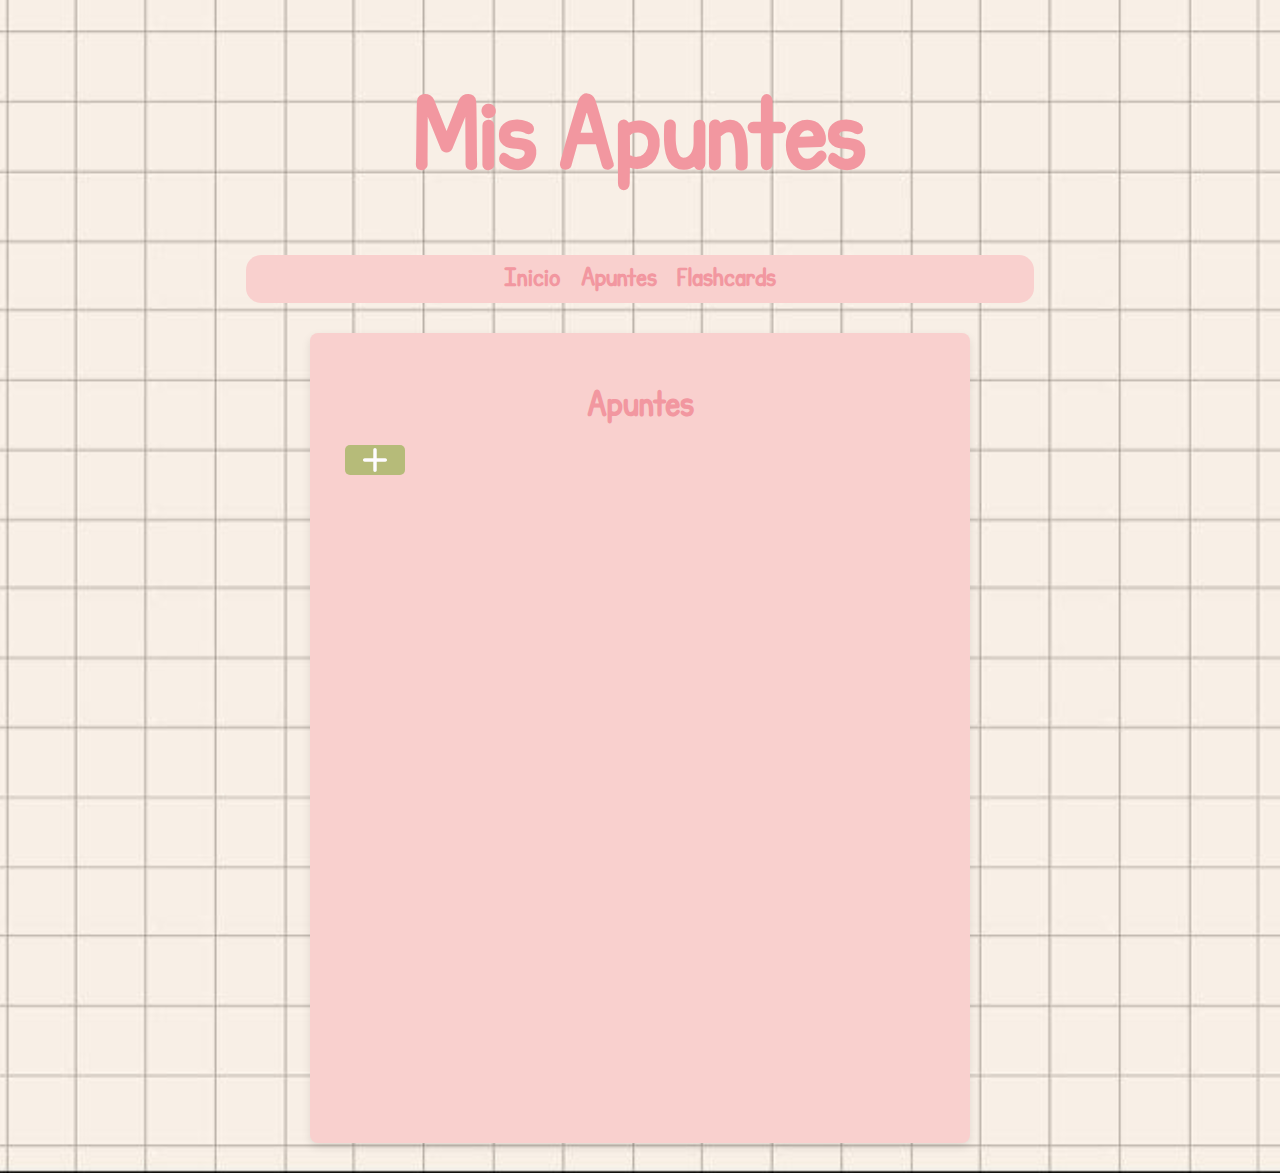
<file: apuntes.html>
<!DOCTYPE html>
<html lang="es">
    <head>
        <meta charset="UTF-8">
        <title>Mis Apuntes</title>
        <link rel="stylesheet" type="text/css" href="style.css">
    </head>
    <body>
        <header>
            <h1>Mis Apuntes</h1>
        </header>
        <nav>
            <a href="index.html">Inicio</a>
            <a href="apuntes.html">Apuntes</a>
            <a href="flashcard.html">Flashcards</a>
        </nav>
        <section id="apuntes">
            <h2>Apuntes</h2>    
            <div class="form">
                <button onclick="openAddNoteModal()">
                    <svg xmlns="http://www.w3.org/2000/svg" fill="none" viewBox="0 0 14 14" id="Add-1--Streamline-Core" height="20" width="20">
                        <desc>
                            Add 1 Streamline Icon: https://streamlinehq.com
                        </desc>
                        <g id="add-1--expand-cross-buttons-button-more-remove-plus-add-+-mathematics-math">
                            <path id="Union" fill="#fefcff" fill-rule="evenodd" d="M8 1c0 -0.552285 -0.44772 -1 -1 -1S6 0.447715 6 1v5H1c-0.552285 0 -1 0.44772 -1 1s0.447715 1 1 1h5v5c0 0.5523 0.44772 1 1 1s1 -0.4477 1 -1V8h5c0.5523 0 1 -0.44772 1 -1s-0.4477 -1 -1 -1H8V1Z" clip-rule="evenodd" stroke-width="1"></path>
                        </g>
                    </svg>
                </button>

            </div>

            <div id="notesList"></div>
            <script src="notes.js"></script>
        </section>

        <!-- Modal para ver el apunte completo -->
        <div id="noteModal" class="flashcard-modal">
            <div class="note-modal-container">
                <button class="close-btn" onclick="closeNoteModal()">✖</button>

                <h2 id="modalNoteTitle"></h2>
                <p><strong id="modalNoteSubject"></strong></p>
                <div id="modalNoteContent" style="white-space: pre-wrap; margin-top:10px;"></div>

                <div class="note-buttons">
                    <button id="editModalBtn">
                        <svg xmlns="http://www.w3.org/2000/svg" fill="none" viewBox="0 0 14 14" id="Pencil--Streamline-Core" height="14" width="14">
                        <desc>
                            Pencil Streamline Icon: https://streamlinehq.com
                        </desc>
                        <g id="pencil--change-edit-modify-pencil-write-writing">
                            <path id="Union" fill="#fefcff" d="M10.715 -0.000976562c-0.1998 0 -0.3976 0.039922962 -0.5818 0.117424562 -0.18301 0.07702 -0.34892 0.18961 -0.48808 0.331228L1.40732 8.64549c-0.06116 0.06086 -0.10553 0.13651 -0.12879 0.21959L0.0185299 13.3651c-0.0487051 0.1739 0.0001992 0.3606 0.1279281 0.4884 0.12773 0.1277 0.314422 0.1766 0.488369 0.1279l4.500003 -1.26c0.08308 -0.0233 0.15873 -0.0677 0.21959 -0.1288l8.19768 -8.2377 0.0014 -0.00135c0.1399 -0.13917 0.251 -0.30459 0.3269 -0.48679 0.0762 -0.18278 0.1154 -0.37884 0.1154 -0.57686 0 -0.19802 -0.0392 -0.39408 -0.1154 -0.57687 -0.0759 -0.1822 -0.187 -0.34763 -0.3269 -0.48679l-0.0014 -0.00134L11.7859 0.448721c-0.1393 -0.14211 -0.3056 -0.255064 -0.4891 -0.332273 -0.1842 -0.0775016 -0.382 -0.117424562 -0.5818 -0.117424562Z" stroke-width="1"></path>
                        </g>
                        </svg>
                    </button>
                    <button id="deleteModalBtn">
                        <svg xmlns="http://www.w3.org/2000/svg" viewBox="0 0 16 16" id="Trash-Can--Streamline-Font-Awesome" height="16" width="16">
                        <desc>
                            Trash Can Streamline Icon: https://streamlinehq.com
                        </desc>
                        <!--! Font Awesome Free 6.5.2 by @fontawesome - https://fontawesome.com License - https://fontawesome.com/license/free (Icons: CC BY 4.0, Fonts: SIL OFL 1.1, Code: MIT License) Copyright 2024 Fonticons, Inc.-->
                        <path d="M5.2805 0.7020642857142857C5.445875 0.36824999999999997 5.785814285714285 0.16 6.156375 0.16h3.6872499999999997c0.3705642857142857 0 0.7104999999999999 0.20825 0.875875 0.5420642857142857L10.94 1.14h2.9399999999999995c0.5420607142857142 0 0.98 0.4379392857142857 0.98 0.98S14.422060714285713 3.0999999999999996 13.879999999999999 3.0999999999999996H2.1199999999999997c-0.5420642857142857 0 -0.98 -0.43793571428571426 -0.98 -0.98s0.43793571428571426 -0.98 0.98 -0.98h2.9399999999999995l0.2205 -0.43793571428571426ZM2.1199999999999997 4.079999999999999h11.759999999999998v9.799999999999999c0 1.0810607142857143 -0.8789392857142856 1.96 -1.96 1.96H4.079999999999999c-1.0810642857142856 0 -1.96 -0.8789392857142856 -1.96 -1.96v-9.799999999999999Zm2.9399999999999995 1.96c-0.2695 0 -0.49 0.2205 -0.49 0.49v6.86c0 0.2695 0.2205 0.49 0.49 0.49s0.49 -0.2205 0.49 -0.49V6.529999999999999c0 -0.2695 -0.2205 -0.49 -0.49 -0.49Zm2.9399999999999995 0c-0.2695 0 -0.49 0.2205 -0.49 0.49v6.86c0 0.2695 0.2205 0.49 0.49 0.49s0.49 -0.2205 0.49 -0.49V6.529999999999999c0 -0.2695 -0.2205 -0.49 -0.49 -0.49Zm2.9399999999999995 0c-0.2695 0 -0.49 0.2205 -0.49 0.49v6.86c0 0.2695 0.2205 0.49 0.49 0.49s0.49 -0.2205 0.49 -0.49V6.529999999999999c0 -0.2695 -0.2205 -0.49 -0.49 -0.49Z" fill="#ffffff" stroke-width="0.0357"></path>
                        </svg>
                    </button>
                </div>
            </div>
        </div>

        <!-- Modal para agregar apunte -->
        <div id="addNoteModal" class="flashcard-modal">
            <div class="note-modal-container">
                <button class="close-btn" onclick="closeAddNoteModal()">✖</button>
                
                <h2>Nuevo Apunte</h2>

                <label>Materia</label>
                <input type="text" id="modalSubjectInput" class="prompt-input">

                <label>Título</label>
                <input type="text" id="modalTitleInput" class="prompt-input">

                <label>Contenido</label>
                <textarea id="modalContentInput" class="autosize-textarea"></textarea>

                <button onclick="saveNoteFromModal()">Guardar</button>
            </div>
        </div>

        <!-- Modal personalizado para editar -->
        <div id="customPrompt" class="flashcard-modal">
            <div class="note-modal-container">
                <h2 id="promptTitle"></h2>

                <div id="promptFields"></div>

                <div class="note-buttons" style="margin-top:20px;">
                    <button onclick="confirmCustomPrompt()">Guardar</button>
                    <button onclick="closeCustomPrompt()">Cancelar</button>
                </div>
            </div>
        </div>

    </body>
</html>
</file>
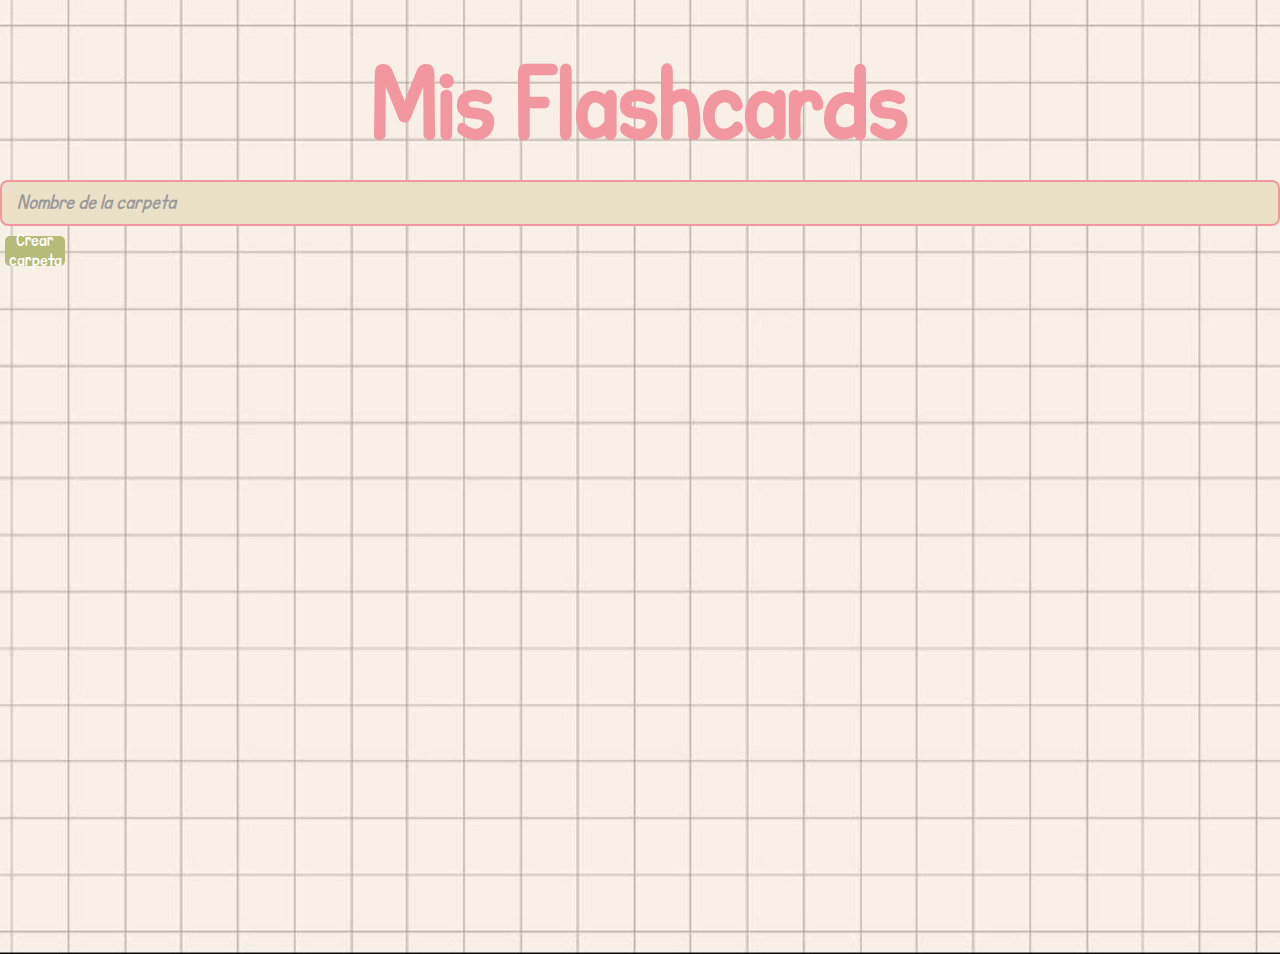
<file: cards.html>
<!DOCTYPE html>
<html lang="es">
<head>
    <meta charset="UTF-8">
    <title>Mis Flashcards</title>
    <link rel="stylesheet" href="style.css">
</head>
<body>
    <h1>Mis Flashcards</h1>

    <!-- Crear carpeta (set) -->
    <div>
        <input type="text" id="folderName" placeholder="Nombre de la carpeta">
        <button onclick="createFolder()">Crear carpeta</button>
    </div>

    <div id="folders"></div>

    <script src="script.js"></script>
</body>
</html>
</file>
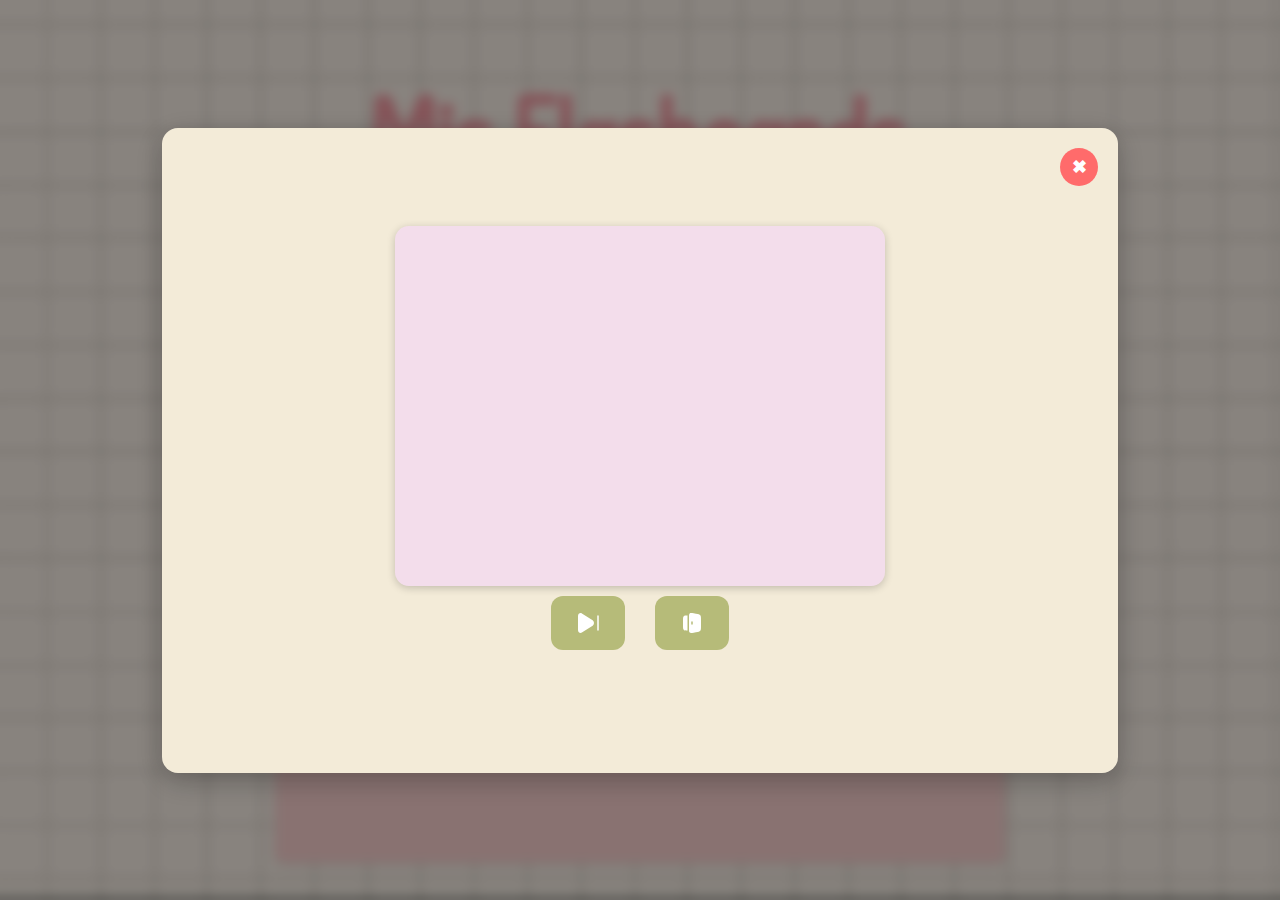
<file: flashcard.html>
<!DOCTYPE html>
<html lang="es">
    <head>
        <meta charset="UTF-8">
        <title>Flashcards</title>
        <link rel="stylesheet" type="text/css" href="style.css">
        <script src="script.js" defer></script>
    </head>
    <body>
        <header>
            <h1>Mis Flashcards</h1>
        </header>
        <nav>
            <a href="index.html">Inicio</a>
            <a href="apuntes.html">Apuntes</a>
            <a href="flashcard.html">Flashcards</a>
        </nav>
        <section id="flashcards">
            <div  class="flashcards-controls">
                <input type="text" id="folderName" placeholder="Nombre de la carpeta">
                <div class="button-row">

                    <button onclick="createFolder()">
                        <svg xmlns="http://www.w3.org/2000/svg" fill="none" viewBox="0 0 14 14" id="Folder-Add--Streamline-Core" height="14" width="14">
                            <desc>
                                Folder Add Streamline Icon: https://streamlinehq.com
                            </desc>
                            <g id="folder-add--add-folder-plus">
                                <path id="Subtract" fill="#fefcff" fill-rule="evenodd" d="M5.183 0.5a1.5 1.5 0 0 1 1.492 1.14l0.215 0.86h5.61A1.5 1.5 0 0 1 14 4v8a1.5 1.5 0 0 1 -1.5 1.5h-11A1.5 1.5 0 0 1 0 12V2A1.5 1.5 0 0 1 1.5 0.5h3.683ZM7 4.75a0.75 0.75 0 0 1 0.75 0.75v1.75H9.5a0.75 0.75 0 0 1 0 1.5H7.75v1.75a0.75 0.75 0 0 1 -1.5 0V8.75H4.5a0.75 0.75 0 0 1 0 -1.5h1.75V5.5A0.75 0.75 0 0 1 7 4.75Z" clip-rule="evenodd" stroke-width="1"></path>
                            </g>
                        </svg>
                    </button>

                    <button onclick="openFolderManager()">
                        <svg xmlns="http://www.w3.org/2000/svg" fill="none" viewBox="0 0 14 14" id="Pencil--Streamline-Core" height="14" width="14">
                        <desc>
                            Pencil Streamline Icon: https://streamlinehq.com
                        </desc>
                        <g id="pencil--change-edit-modify-pencil-write-writing">
                            <path id="Union" fill="#fefcff" d="M10.715 -0.000976562c-0.1998 0 -0.3976 0.039922962 -0.5818 0.117424562 -0.18301 0.07702 -0.34892 0.18961 -0.48808 0.331228L1.40732 8.64549c-0.06116 0.06086 -0.10553 0.13651 -0.12879 0.21959L0.0185299 13.3651c-0.0487051 0.1739 0.0001992 0.3606 0.1279281 0.4884 0.12773 0.1277 0.314422 0.1766 0.488369 0.1279l4.500003 -1.26c0.08308 -0.0233 0.15873 -0.0677 0.21959 -0.1288l8.19768 -8.2377 0.0014 -0.00135c0.1399 -0.13917 0.251 -0.30459 0.3269 -0.48679 0.0762 -0.18278 0.1154 -0.37884 0.1154 -0.57686 0 -0.19802 -0.0392 -0.39408 -0.1154 -0.57687 -0.0759 -0.1822 -0.187 -0.34763 -0.3269 -0.48679l-0.0014 -0.00134L11.7859 0.448721c-0.1393 -0.14211 -0.3056 -0.255064 -0.4891 -0.332273 -0.1842 -0.0775016 -0.382 -0.117424562 -0.5818 -0.117424562Z" stroke-width="1"></path>
                        </g>
                        </svg>
                    </button>
                </div>
            </div>
                <div id="folders"></div>
                <script src="script.js"></script>
        </section>

        <!-- Modal: Ver tarjetas de una carpeta -->
        <div id="flashcardFolderModal" class="modal-flashcards">
            <div class="modal-box">
                <button class="close-btn" onclick="closeFolderCards()">✖</button>

                <h2 id="modalFolderTitle"></h2>

                <div id="modalCardList"></div>
            </div>
        </div>


        

        <!-- Modal: Estudiar Flashcards -->
        <div id="flashcardStudyModal" class="modal-flashcards">
            <div class="modal-box study-box">

                <button class="close-btn" onclick="closeStudyModal()">✖</button>

                <div class="flashcard-inner" onclick="flipFlashcard()">
                    <div class="front" id="flashFront"></div>
                    <div class="back" id="flashBack"></div>
                </div>

                <div class="study-buttons">
                    <button onclick="nextFlashcard()">
                        <svg viewBox="0 0 24 24" fill="none" xmlns="http://www.w3.org/2000/svg" id="Skip-Next--Streamline-Solar" height="24" width="24">
                            <desc>
                                Skip Next Streamline Icon: https://streamlinehq.com
                            </desc>
                            <path d="M16.6598 14.6474c1.7869 -1.1539 1.7869 -4.1409 0 -5.29482L5.87083 2.38548C4.13419 1.26402 2 2.72368 2 5.0329v13.9342c0 2.3092 2.13419 3.7689 3.87083 2.6474l10.78897 -6.9671Z" fill="#ffffff" stroke-width="1"></path>
                            <path d="M22.75 5c0 -0.41421 -0.3358 -0.75 -0.75 -0.75s-0.75 0.33579 -0.75 0.75v14c0 0.4142 0.3358 0.75 0.75 0.75s0.75 -0.3358 0.75 -0.75V5Z" fill="#ffffff" stroke-width="1"></path>
                        </svg>
                    </button>
                    <button class="finish-btn" onclick="closeStudyModal()">
                        <svg viewBox="0 0 24 24" fill="none" xmlns="http://www.w3.org/2000/svg" id="Exit--Streamline-Solar" height="24" width="24">
                            <desc>
                                Exit Streamline Icon: https://streamlinehq.com
                            </desc>
                            <path fill-rule="evenodd" clip-rule="evenodd" d="M9.70725 2.4087C9 3.03569 9 4.18259 9 6.4764v11.0472c0 2.2938 0 3.4407 0.70725 4.0677 0.70725 0.627 1.78825 0.4384 3.95035 0.0613l2.3288 -0.4061c2.3945 -0.4177 3.5917 -0.6265 4.3027 -1.5048C21 18.8635 21 17.5933 21 15.0529V8.94711c0 -2.54039 0 -3.81059 -0.7109 -4.68885 -0.711 -0.87827 -1.9082 -1.08708 -4.3027 -1.50472l-2.3288 -0.40618c-2.1621 -0.3771 -3.2431 -0.56565 -3.95035 0.06134ZM12 10.1686c0.4142 0 0.75 0.3514 0.75 0.7849v2.093c0 0.4335 -0.3358 0.7849 -0.75 0.7849s-0.75 -0.3514 -0.75 -0.7849v-2.093c0 -0.4335 0.3358 -0.7849 0.75 -0.7849Z" fill="#ffffff" stroke-width="1"></path>
                            <path d="M7.54717 4.5c-2.05828 0.003 -3.13118 0.04826 -3.81494 0.73202C3 5.96425 3 7.14276 3 9.49979v5.00001c0 2.357 0 3.5355 0.73223 4.2678 0.68376 0.6837 1.75666 0.729 3.81494 0.732 -0.04732 -0.6233 -0.04725 -1.3439 -0.04716 -2.1228V6.6227c-0.00009 -0.77882 -0.00016 -1.4994 0.04716 -2.1227Z" fill="#ffffff" stroke-width="1"></path>
                        </svg>
                    </button>
                </div>

            </div>
        </div>


        <!-- Modal: Custom Prompt (inputs personalizados) -->
        <div id="customPrompt" class="flashcard-modal" style="display:none;">
            <div class="folder-card-container">
                <h2 id="promptTitle"></h2>

                <div id="promptFields"></div>

                <div class="flashcard-buttons">
                    <button onclick="confirmCustomPrompt()">Aceptar</button>
                    <button onclick="closeCustomPrompt()">Cancelar</button>
                </div>
            </div>
        </div>

    </body>
</html>
</file>
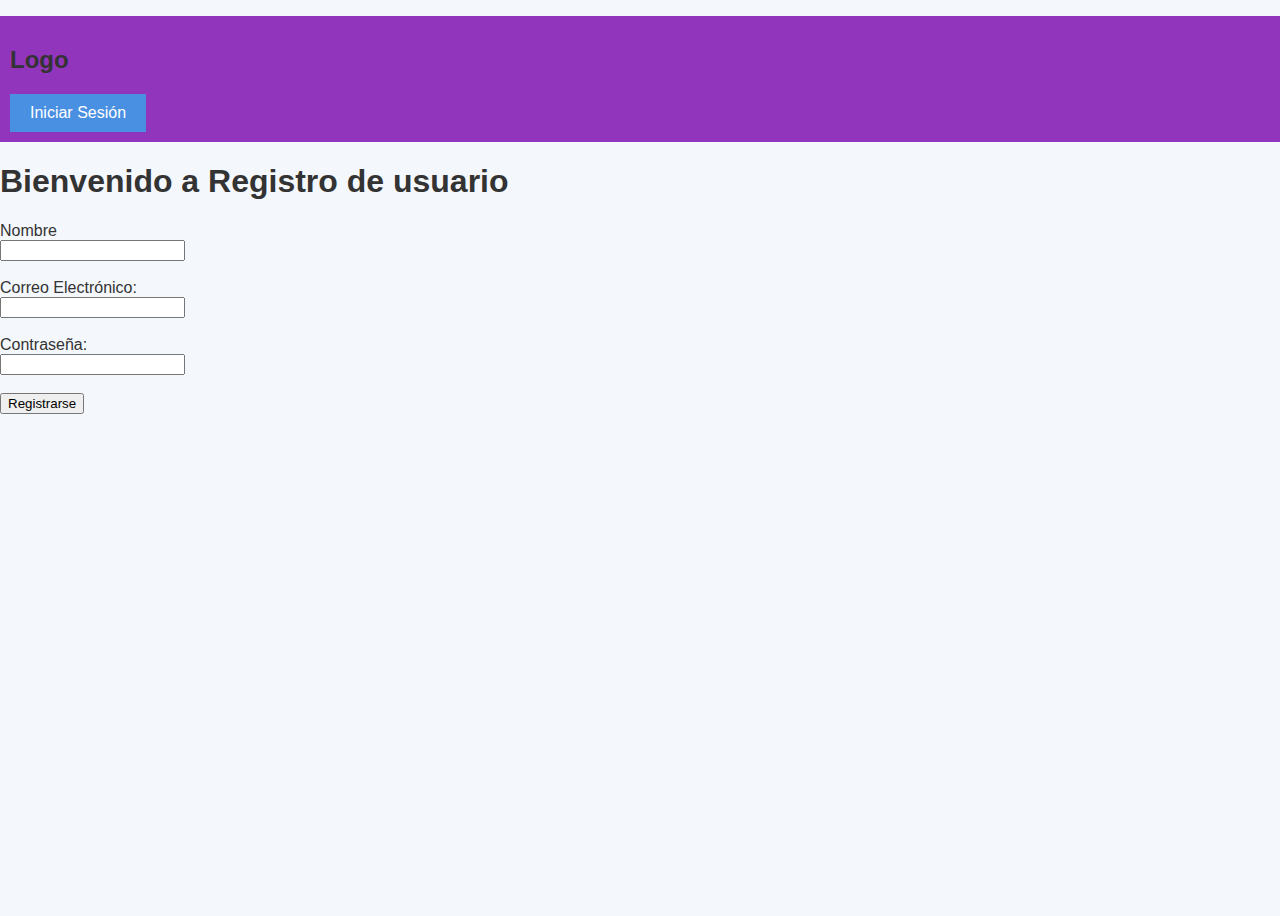
<file: IniciarSesion.html>
<!DOCTYPE html>
<html lang="es">
<head> 
    <meta charset="UTF-8">
    <title>Iniciar Sesión</title>
    <style>
        body {
            font-family: Arial, sans-serif;
            margin: 0;
            padding: 0;
            background: #f4f7fb;
            color: #333;
            justify-content: center; /* centra en horizontal */
            align-items: center;     /* centra en vertical */
            height: 100vh;           /* 100% de la altura de la pantalla */
        }
        menu {
            background-color: #9235bd;
            padding: 10px;
        }
        button {
            background-color: #4a90e2;
            color: white;
            border: none;
            padding: 10px 20px;
            cursor: pointer;
            font-size: 16px;
        }
    </style>

</head>

<menu> 
    <h2>Logo</h2>
    <button>Iniciar Sesión</button>

</menu>
<body>
    <h1>Bienvenido a Registro de usuario</h1>
    <form action="#" method="post">
        <label for="username">Nombre</label><br>
        <input type="text" id="Nombre" name="nombre" required><br><br>
        <label for="email">Correo Electrónico:</label><br>
        <input type="email" id="email" name="email" required><br><br>
        <label for="password">Contraseña:</label><br>
        <input type="password" id="password" name="password" required><br><br>
        <input type="submit" value="Registrarse">
    </form>
</body>

</html>
</file>
<file: style.css>
@font-face {
    font-family: 'MiFuente';
    src: url('KGPerfectPenmanship.ttf') format('truetype');
    font-weight: normal;
    font-style: normal;
}

body {
    font-family: 'MiFuente', sans-serif;
    margin: 0;
    padding: 0;
    background-image: url('fondo.jpg');
    background-size: cover;       /* La imagen cubre toda la pantalla */
    background-position: center;  /* Centrada */
    min-height: 100vh;
    background-repeat: no-repeat;
    color: #333;
}

header {
    color: white;
    padding: 30px;
    text-align: center;
}
nav {
    background: #f9D0CE;
    margin: 20px auto 0 auto;
    margin-bottom: 25px;
    padding: 10px;
    display: flex;
    justify-content: center;
    align-items: center;
    gap: 20px;
    border-radius: 15px;
    width: 60%;
}
nav a {
    color: #f297A0;
    text-decoration: none;
    font-weight: bold;
    font-size: 20px;
}
/* ----------------TÍTULOS----------------------- */
h1 {
    font-size: 80px;      /* tamaño */
    color: #f297A0;
    text-align: center;   /* alineación */
    font-weight: bold;    /* grosor */
    font-family: 'MiFuente', Arial;   /* fuente */
    margin-bottom: 10px;  /* separación */
}
h2 {
    font-size: 28px;
    color: #ffffff;
    text-align: center;
    font-weight: bold;
    font-family: 'MiFuente', Arial;
    margin-bottom: 15px;
}


/* --------------------------------------BOTONES----------------------------------- */
button {
    background-color: #B6BB79;
    font-family: 'MiFuente', sans-serif;
    color: white;
    border: none;
    padding: 10px;
    margin: 10px ;
    border-radius: 5px;
    cursor: pointer;
    font-size: 14px;
    transition: 0.3s;
    margin: 5px;
    width: 60px;
    height: 30px;
    display: flex;
    justify-content: center;
    align-items: center;
}

button:hover {
    background-color: #8d915a;
}
/*---------------------------------INPUT------------------------------------------ */
input[type="text"],
textarea {
    width: 100%;
    padding: 10px 15px;
    margin: 5px 0;
    border: 2px solid #f297A0;
    border-radius: 8px;
    font-size: 16px;
    font-family: 'MiFuente', sans-serif;
    outline: none;
    transition: all 0.3s;
    box-sizing: border-box;
    background-color: #ebe0c8;
}

input[type="text"]:focus,
textarea:focus {
    border-color: #cd8088;
    padding: 15px 20px;

}

input[type="text"]::placeholder,
textarea::placeholder {
    color: #999;
    font-style: italic;
}

/* -----------------------------LAYOUT PRINCIPAL------------------------------------------ */
.main-sections {
    display: flex;
    justify-content: space-between;
    align-items: flex-start;
    gap: 20px;
    padding: 20px ;
}

/* Columna izquierda: To-Do + Calendario + Pomodoro */
.productivity-tools {
    display: flex;
    flex-direction: column;
    flex: 1;
    width: 40%;
    gap: 20px;
}

/* Columna derecha: Flashcards + Apuntes */
.calendardiv{
    display: flex;
    flex-direction: column;
    flex: 1;
    width: 60%;
    gap: 20px;
}

/*------------------------------TO DO-----------------------------------*/
#todoList {
    background-color: #f9D0CE;
    padding: 15px;
    border-radius: 8px;
    box-shadow: 0 2px 5px rgba(0,0,0,0.1);
    width: 400px;
    margin: 0 auto;
}
#todoList h2 {
    margin-top: 0;
    margin-bottom: 15px;
    color: #f297A0 ;
    font-size: 30px;
}
#todoList button {
    width: auto;
    padding: 12px 16px;
    font-size: 14px;
    background-color: #B6BB79;
}
#todoList button:hover {
    background-color: #8d915a; 
}
li {
    list-style: none;
    background:#F3EBD8;
    margin: 5px 0;
    padding: 10px;
    border-radius: 8px;
    display: flex;
    justify-content: space-between;
    align-items: center;
}

.completed {
    text-decoration: line-through;
    color: gray;
}


/*---------------------------------------------------------------------------*/
/*Contenedor Main Flashcard*/
#flashcards {
    background-color: #f9D0CE;
    padding: 15px;
    border-radius: 8px;
    box-shadow: 0 2px 5px rgba(0,0,0,0.1);
    width: 700px;
    height: 500px;
    margin: 30px auto;
    display: block;
    /*flex-wrap: wrap;*/
    gap: 15px;
    justify-content: flex-start;
}
/* Controles arriba */
.flashcard-controls {
    display: flex;
    flex-direction: column;  /* input abajo del título */
    gap: 10px;
    width: 100%;
    margin-bottom: 20px;
}

.flashcard-controls input {
    width: 300px;
}
/*Botones de crear y editar carpetas*/
.button-row {
    display: flex;
    flex-direction: row;     /* botones en fila */
    gap: 12px;
}
/*Grid de folders*/
#folders {
    display: grid;
    grid-template-columns: repeat(auto-fill, minmax(180px, 1fr));
    gap: 20px;
    width: 100%;
    padding: 10px 0;
}
.folder {
    background: #F3EBD8;
    padding: 10px;
    margin: 10px ;
    border-radius: 14px;
    box-shadow: 0px 2px 5px rgba(0,0,0,0.2);
    width: 200px ;
    height: 100px;           
    /*aspect-ratio: 1/1; */
    display: flex;
    justify-content: center;
    align-items: center;
    transition: transform 0.2s ease, box-shadow 0.2s ease;
    
}
.folder:hover {
    transform: scale(1.05);
    box-shadow: 0 4px 10px rgba(0,0,0,0.3);
}
/*--------------------------------Agregar FLASHCARD----------------------------------*/
/* Caja del modal */
#customPrompt .folder-card-container {
    background: #ebe0c8;
    padding: 30px;
    border-radius: 15px;
    width: 350px;
    box-shadow: 0 4px 20px rgba(0,0,0,0.25);
    animation: fadeIn 0.2s ease-out;
}
/* Título */
#customPrompt h2 {
    text-align: center;
    margin-bottom: 20px;
    font-size: 22px;
    color: #f297A0;
}
/* Inputs */
#customPrompt .prompt-input {
    background: #f3ddeb;
    width: 100%;
    padding: 12px;
    margin-top: 5px;
    margin-bottom: 15px;
    border-radius: 8px;
    border: 2px solid #f297A0;
    font-size: 16px;
    font-family: 'MiFuente';
    transition: border-color .3s;
}
/* Botones */
#customPrompt .flashcard-buttons {
    display: flex;
    flex-direction: row;
    justify-content: center;
    align-items: center;
    gap: 20px;
    margin-top: 15px;
    
}
/* ---------------------------------------FUNCION "startFlashcard"--------------------------------------*/
.flashcard-modal {
    position: fixed;
    top: 0;
    left: 0;
    width: 100%;
    height: 100%;
    background: rgba(0,0,0,0.4);
    backdrop-filter: blur(5px);
    display: none;
    justify-content: center;
    align-items: center;
    z-index: 9999;
}
.flashcard-container {
    background: #fff;
    padding: 50px;
    border-radius: 12px;
    box-shadow: 0 5px 15px rgba(0,0,0,0.3);
    width: 80%;
    max-width: 90%;
    height: 70%;
    max-height: 90%;
    display: grid;
    flex-direction: row;
    justify-content: center;
    align-items: center;
    gap: 25px;
    position: relative;
}

.flashcard-inner {
    width: 400px;
    height: 300px;
    perspective: 1000px;
    cursor: pointer;
    display: flex;
    justify-content: center;
    align-items: center;
    transform-style: preserve-3d;
    transition: transform 0.6s ease;
}
/*Es cuando la flashcard gira*/
.flashcard-inner.flipped {
    transform: rotateY(180deg);
}
.flashcard-inner .front,
.flashcard-inner .back {
    width: 90%;
    height: 70%;
    position: absolute;
    backface-visibility: hidden;
    border-radius: 10px;
    display: flex;
    justify-content: center;
    align-items: center;
    font-size: 1.4em;
    padding: 15px;
    box-shadow: 0 2px 8px rgba(0,0,0,0.2);
}
/*Color rosa de enfrente*/
.flashcard-inner .front {
    background-color: #dc94b0;
    color: white;
}
/*Color morado de atrás*/
.flashcard-inner .back {
    background-color: #8e65ab;
    color: #333;
    transform: rotateY(180deg);
}

/*---------------------Botones que pertenece a la clase flashcard-buttons-----------------------------*/
.flashcard-buttons button {
    font-family: 'MiFuente', sans-serif;
    padding: 28px 56px;       
    font-size: 18px;         
    font-weight: bold;
    background-color: #B6BB79;     
    color: white;
    border: none;
    border-radius: 10px;   
    cursor: pointer;
    transition: all 0.25s ease;
    justify-content: center;
    align-items: center;
    display: flex;
    justify-content: center;
    align-items: center;

}

.flashcard-buttons button:hover {
    background: #8d915a;
    transform: scale(1.05);   
}

/*-------------------- openFolderCards(folderName)------------------------------*/
/* Reglas que forzan la grid en el contenedor de tarjetas */
#modalCardList {
    display: grid !important;
    grid-template-columns: repeat(auto-fill, minmax(200px, 1fr)) !important;
    gap: 18px !important;
    width: 100% !important;
    box-sizing: border-box;
    padding: 12px !important;
}

/*Cada tarjeta dentro del modal “ver tarjetas”*/
#modalCardList .card {
    background: #f3ddeb;
    width: 180px !important;
    box-sizing: border-box;
    margin: 0 ;
    padding: 12px;
    border-radius: 10px;
    box-shadow: 0 3px 6px rgba(0,0,0,0.15);
    display: flex;
    flex-direction: column;
    gap: 10px;
    text-align: center;
}
/*Botones de editar y eliminar*/
#modalCardList .card button {
    background: #B6BB79;
    color: white;
    border: none;
    padding: 8px 12px;
    font-size: 14px;
    border-radius: 8px;
    cursor: pointer;
    transition: background 0.2s ease;
}
#modalCardList .card button:hover {
    background: #8d915a;
}
/*Contenedor de los botones dentro de cada tarjeta*/
.card-buttons {
    display: flex;
    justify-content: center;
    gap: 10px;
}

/*--------------------------ESTILO DE LOS FOLDERS----------------------------------------*/
.folder h3 {
    margin: 0;
    font-size: 1.2rem;
    text-align: center;
    color: #f297A0;
    font-weight: bold;
    line-height: 1.2;
}
.folder-buttons {
    display: grid;
    grid-template-columns: repeat(2, 1fr);
    gap: 8px;
    width: 100%;
    font-size: 30px;
}

.folder-buttons button {
    background: #B6BB79;
    color: white;
    border: none;
    padding: 8px 5px;
    border-radius: 8px;
    font-size: 0.8rem;
    cursor: pointer;
    transition: background 0.2s ease;
}

.folder-buttons button:hover {
    background: #93985c;
}
.folder-buttons button {
    display: flex;
    flex-direction: column;
    align-items: center;
    gap: 3px;
}
.folder-buttons button::first-letter {
    font-size: 1rem;
}

/*--------------------------CARPETAS FLASHCARD----------------------------------------*/
/*modal para crear o editar una carpeta.*/
#folderModal {
    display: none;
    position: fixed;
    z-index: 9999;
    top: 0;
    left: 0;
    width: 100%;
    height: 100%;
    background: rgba(0,0,0,0.4);
    backdrop-filter: blur(5px);
    justify-content: center;
    align-items: center;
}
/* Caja interna del modal de carpetas. */
#folderModal .modal-content {
    background-image: url('fondo.jpg');
    background-size: cover;       /* La imagen cubre toda la pantalla */
    background-position: center;  /* Centrada */
    padding: 30px;
    border-radius: 12px;
    width: 90%;
    max-width: 600px;
    max-height: 80vh;
    overflow-y: auto;
    position: relative;
    text-align: center;
}
/*boton de cerrar del modal de carpetas*/
#folderModal .close-btn {
    position: absolute;
    top: 15px;
    right: 15px;
    background: #ff4b4b;
    color: white;
    border: none;
    border-radius: 50%;
    width: 35px;
    height: 35px;
    cursor: pointer;
    font-size: 18px;
}
#folderModal .close-btn:hover {
    background: #f297A0;
}
/*Tarjeta dentro del modal de carpetas*/
#folderCardsContainer .card {
    background: #ebe0c8;
    border-radius: 8px;
    padding: 10px;
    margin: 10px 0;
    box-shadow: 0 2px 4px rgba(0,0,0,0.2);
}
#customPrompt {
    z-index: 99999 !important;
}


/*----------------------------------VER TARJETAS DE LA CARPETA-------------------------------*/
#flashcardFolderModal {
    display: none;
    position: fixed;
    top: 0;
    left: 0;
    width: 100%;
    height: 100%;
    background: rgba(0,0,0,0.4);
    backdrop-filter: blur(5px);
    justify-content: center;
    align-items: center;
    z-index: 9999;
}
#flashcardFolderModal .flashcard-container {
    width: 92% !important;
    max-width: 1000px !important; /* aseguramos espacio para varias columnas */
    max-height: 85vh;
    overflow-y: auto;
    padding: 28px !important;
    box-sizing: border-box;
    background: #fff;
    border-radius: 12px;
    display: flex;
    flex-direction: column;
    gap: 18px;
}
/* MODAL GENERAL PARA FLASHCARDS (ver carpetas / estudiar)Estilo premium igual al modal de agregar evento y editar apunte */
.modal-flashcards {
    display: flex;
    position: fixed;
    top: 0; left: 0;
    width: 100%;
    height: 100%;
    background: rgba(0,0,0,0.45);
    backdrop-filter: blur(6px);
    justify-content: center;
    align-items: center;
    z-index: 999999;
}

/* Caja interna */
.modal-flashcards .modal-box {
    background: #F3EBD8;
    width: 70%;
    max-width: 1100px;
    height: 65%;
    max-height: 9000px;
    align-items: center;
    justify-content: center;
    padding: 30px;
    border-radius: 16px;
    box-shadow: 0 8px 28px rgba(0,0,0,0.25);
    animation: fadeIn 0.25s ease-out;
    position: relative;
    overflow-y: auto;
}

/* Caja específica del modo estudio */
.study-box {
    display: flex;
    flex-direction: column;
    align-items: center;
    gap: 25px;
}

/* Títulos */
.modal-flashcards h2 {
    text-align: center;
    margin: 5px 0 20px;
    color: #f297A0;
    font-size: 32px;
}

/* Botón cerrar */
.modal-flashcards .close-btn {
    position: absolute;
    top: 15px;
    right: 15px;
    background: #ff6b6b;
    border: none;
    color: white;
    border-radius: 50%;
    width: 38px;
    height: 38px;
    cursor: pointer;
    font-size: 18px;
    font-weight: bold;
    transition: 0.25s;
}

.modal-flashcards .close-btn:hover {
    background: #d94343;
}

/* ============================================================
   TARJETAS (grid dentro del modal ver carpeta)
   ============================================================ */
#modalCardList {
    display: grid;
    grid-template-columns: repeat(auto-fill, minmax(210px, 1fr));
    gap: 20px;
    padding: 10px;
}

#modalCardList .card {
    background: #fff5ea;
    border: 2px solid #f297A0;
    padding: 15px;
    border-radius: 12px;
    box-shadow: 0 2px 6px rgba(0,0,0,0.15);
    display: flex;
    flex-direction: column;
    gap: 10px;
}

#modalCardList .card strong {
    color: #8e4d5d;
}

.card-buttons {
    display: flex;
    justify-content: center;
    gap: 12px;
}

/* ============================================================
   MODO ESTUDIO — flashcard con estilo premium
   ============================================================ */
.flashcard-inner {
    width: 450px;
    height: 320px;
    background: #ebe0c8;
    border-radius: 14px;
    box-shadow: 0 6px 18px rgba(0,0,0,0.25);
    perspective: 1000px;
    cursor: pointer;
    position: relative;
    transform-style: preserve-3d;
    transition: transform 0.6s ease;
}

.flashcard-inner.flipped {
    transform: rotateY(180deg);
}

.flashcard-inner .front,
.flashcard-inner .back {
    position: absolute;
    width: 100%;
    height: 100%;
    border-radius: 14px;
    padding: 20px;
    font-size: 1.4em;
    display: flex;
    align-items: center;
    justify-content: center;
    backface-visibility: hidden;
}

.flashcard-inner .front {

    background: #f3ddeb;
    color: #7a5c58;
    font-size: 50px;
}

.flashcard-inner .back {
    background: #f297A0;
    color: white;
    font-size: 50px;
    transform: rotateY(180deg);
}

/* ------------------------------Botones del modo estudio---------------- */
.study-buttons {
    display: flex;
    flex-direction: row;
    gap: 20px;
}

.study-buttons button {
    height: auto;
    width: auto;
    padding: 15px 25px;
    border-radius: 12px;
    background: #B6BB79;
    border: none;
    font-size: 18px;
    color: white;
    font-weight: bold;
    transition: 0.25s;
}

.study-buttons button:hover {
    background: #8d915a;
    transform: scale(1.05);
}
button svg {
    width: 24px;
    height: 24px;
    pointer-events: none; /* evita que bloquee clics */
}

.study-buttons button svg path {
    fill: white !important;
}



/*------------------------------------------------------------------------*/
#apuntes {
    background-color: #f9D0CE;
    padding: 30px; 
    border-radius: 8px;
    box-shadow: 0 4px 10px rgba(0,0,0,0.1);
    width: 600px; 
    min-height: 750px; 
    margin: 30px auto;
    font-size: 18px; 
}
#apuntes h2{
    color:#f297A0;
}

#apuntes .form {
    display: flex;
    flex-direction: column;
    gap: 10px;
    margin-bottom: 20px;
}

#apuntes textarea {
    resize: vertical;
    min-height: 80px;
}

/* Contenedor de apuntes */
#notesList {
    display: grid !important;
    grid-template-columns: repeat(auto-fill, minmax(220px, 1fr)) !important;
    gap: 20px;
    margin-top: 20px;
}


/* Cada apunte individual */
/* Cada apunte individual con estilo de carpeta */
.note {
    background: #ebe0c8; 
    border-radius: 10px;
    box-shadow: 0px 2px 5px rgba(0,0,0,0.2);
    padding: 15px 20px;
    margin: 10px 0;
    transition: transform 0.2s ease, box-shadow 0.2s ease;
    cursor: pointer;
}

/* Efecto al pasar el mouse */
.note:hover {
    transform: translateY(-3px);
    box-shadow: 0 4px 10px rgba(0, 0, 0, 0.3);
}
.note-summary {
    display: flex;
    flex-direction: column;
    gap: 5px;
}

.note-buttons {

    display: flex;
    justify-content: flex-end;
    gap: 8px;
    margin-top: 10px;
}


/* Título del apunte */
.note h3 {
    margin: 0 0 8px 0;
    color: #f297A0;
}

/* Materia */
.note strong {
    color: #ffffff;
}

/* Botones */
.note button {
    background-color: #B6BB79;
    font-family: 'MiFuente', sans-serif;
    border: none;
    border-radius: 6px;
    margin-right: 8px;
    padding: 6px 10px;
    cursor: pointer;
    transition: background-color 0.2s ease;
}

.note button:hover {
    background-color: #8d915a;
}
#customPrompt .flashcard-modal{
    z-index: 99999 !important;
    background-color: #F3EBD8;
}
/*-----------------------MODAL---------------------*/
/* === Modal de Apuntes === */
.flashcard-modal {
    display: none;
    justify-content: center;
    align-items: center;
    position: fixed;
    top: 0; left: 0;
    width: 100%; height: 100%;
    background: rgba(0, 0, 0, 0.5);
    z-index: 1000;
}

/* Contenedor del modal */
.note-modal-container {
    background-color: #fff;
    padding: 25px;
    border-radius: 12px;
    max-width: 600px;
    width: 90%;
    box-shadow: 0 5px 15px rgba(0,0,0,0.2);
    text-align: left;
}

/* Botón cerrar modal */
.close-btn {
    float: right;
    background: none;
    border: none;
    font-size: 20px;
    cursor: pointer;
}

/* Estilo del contenido del apunte */
#modalNoteTitle {
    margin-top: 0;
    color: #333;
}

#modalNoteSubject {
    color: #555;
    font-weight: bold;
    margin-bottom: 10px;
}

#modalNoteContent {
    color: #444;
    line-height: 1.5;
    white-space: pre-line;
}
/* --------------------MODAL: Ver Apunte Completo---------------- */
#noteModal {
    display: none;
    position: fixed;
    top: 0; left: 0;
    width: 100%; height: 100%;
    background: rgba(0,0,0,0.45);
    backdrop-filter: blur(6px);
    justify-content: center;
    align-items: center;
    z-index: 99999;
}

/* Caja interna */
#noteModal .note-modal-container {
    background: #F3EBD8;
    padding: 35px;
    border-radius: 16px;
    width: 90%;
    max-width: 550px;
    box-shadow: 0 8px 28px rgba(0,0,0,0.25);
    animation: fadeIn 0.25s ease-out;
    position: relative;
}

/* Títulos y texto */
#modalNoteTitle {
    font-size: 28px;
    font-weight: bold;
    color: #f297A0;
    margin: 0 0 10px;
    text-align: center;
}

#modalNoteSubject {
    color: #7a5c58;
    font-weight: bold;
    text-align: center;
    display: block;
    margin-bottom: 10px;
}

#modalNoteContent {
    background: #fff5ea;
    border-radius: 8px;
    padding: 15px;
    border: 2px solid #f297A0;
    font-size: 16px;
    line-height: 1.5;
    max-height: 300px;
    overflow-y: auto;
}

/* Botón de cerrar */
#noteModal .close-btn {
    position: absolute;
    top: 15px;
    right: 15px;
    background: #ff6b6b;
    color: white;
    border-radius: 50%;
    width: 32px;
    height: 32px;
    border: none;
    cursor: pointer;
    font-size: 16px;
    transition: 0.25s;
}

#noteModal .close-btn:hover {
    background: #d94343;
}

/* Botones inferior */
#noteModal .note-buttons {
    margin-top: 20px;
    display: flex;
    justify-content: space-around;
}

#noteModal .note-buttons button {
    background: #B6BB79;
    padding: 12px 18px;
    border-radius: 10px;
    border: none;
    font-weight: bold;
    cursor: pointer;
    transition: 0.25s;
}

#noteModal .note-buttons button:hover {
    background: #8d915a;
    transform: scale(1.05);
}
/* Modal agregar apunte */
#addNoteModal {
    display: none;
    position: fixed;
    top: 0; left: 0;
    width: 100%;
    height: 100%;
    background: rgba(0,0,0,0.45);
    backdrop-filter: blur(6px);
    justify-content: center;
    align-items: center;
    z-index: 99999;
}

#addNoteModal .note-modal-container {
    background: #F3EBD8;
    border-radius: 15px;
    padding: 30px;
    width: 90%;
    max-width: 450px;
    box-shadow: 0 6px 20px rgba(0,0,0,0.25);
    position: relative;
    animation: fadeIn 0.25s ease-out;
}

#addNoteModal h2 {
    text-align: center;
    color: #f297A0;
    margin-bottom: 15px;
}

#addNoteModal label {
    font-weight: bold;
    color: #7a5c58;
    margin-top: 12px;
    display: block;
}

#addNoteModal input,
#addNoteModal textarea {
    width: 100%;
    padding: 12px;
    margin-top: 6px;
    border-radius: 8px;
    border: 2px solid #f297A0;
    background-color: #fff5ea;
    font-size: 16px;
    font-family: 'MiFuente', sans-serif;
    transition: 0.25s;
}

#addNoteModal input:focus,
#addNoteModal textarea:focus {
    border-color: #cd8088;
    background: #fff0e6;
}

#addNoteModal button {
    width: 100%;
    margin-top: 20px;
    padding: 12px;
    border-radius: 10px;
    font-size: 18px;
    font-weight: bold;
    background: #B6BB79;
    color: white;
    transition: 0.25s;
}

#addNoteModal button:hover {
    background: #8d915a;
    transform: scale(1.03);
}
/* Textarea que se ajusta automáticamente */
.autosize-textarea {
    min-height: 100px;
    max-height: 350px;
    overflow-y: hidden;
    resize: none;
    line-height: 1.5;
}


/* ------------------------- MODAL: Editar Apunte------------------- */
#customPrompt {
    display: none;
    position: fixed;
    top: 0; left: 0;
    width: 100%; height: 100%;
    background: rgba(0,0,0,0.45);
    backdrop-filter: blur(6px);
    justify-content: center;
    align-items: center;
    z-index: 999999;
}
/* Texto dentro del modal de notas */
#modalNoteContent {
    white-space: pre-wrap;       /* Mantiene saltos de línea sin romper diseño */
    word-wrap: break-word;       /* Evita scroll horizontal */
    overflow-wrap: break-word;   /* Garantiza ajuste de líneas */
    max-width: 100%;
    overflow-y: auto;            /* Scroll vertical solo si es necesario */
    overflow-x: hidden;          /* Elimina scroll horizontal */
    padding-right: 5px;          /* Evita que el texto quede pegado */
    font-size: 16px;
    line-height: 1.6;
}

/* Caja interna */
#customPrompt .note-modal-container {
    background: #F3EBD8;
    padding: 35px;
    border-radius: 16px;
    width: 90%;
    max-width: 460px;
    box-shadow: 0 8px 28px rgba(0,0,0,0.25);
    animation: fadeIn 0.25s ease-out;
    position: relative;
}

/* Título */
#customPrompt h2 {
    color: #f297A0;
    text-align: center;
    margin: 0 0 15px;
    font-size: 26px;
}

/* Inputs */
#customPrompt .prompt-input {
    width: 100%;
    padding: 12px;
    margin-top: 6px;
    background: #fff5ea;
    border: 2px solid #f297A0;
    border-radius: 10px;
    font-family: 'MiFuente';
    font-size: 16px;
    transition: 0.25s;
}

#customPrompt .prompt-input:focus {
    border-color: #cd8088;
    background: #fff0e6;
}

/* Labels */
#customPrompt label {
    display: block;
    font-weight: bold;
    margin-top: 12px;
    color: #7a5c58;
}

/* Botones */
#customPrompt .note-buttons button {
    width: 48%;
    padding: 12px;
    border-radius: 10px;
    font-weight: bold;
    border: none;
    background: #B6BB79;
    color: white;
    cursor: pointer;
    transition: 0.25s;
}

#customPrompt .note-buttons button:hover {
    background: #8d915a;
    transform: scale(1.05);
}

/* Animación */
@keyframes fadeIn {
    from { opacity: 0; transform: translateY(-10px); }
    to   { opacity: 1; transform: translateY(0); }
}

/* ----------------------------------------------------------------------- */
.modal {
    display: none;
    position: fixed;
    z-index: 1000;
    left: 0;
    top: 0;
    width: 100%;
    height: 100%;
    background: rgba(0,0,0,0.4);
    backdrop-filter: blur(5px);
    justify-content: center;
    align-items: center;
}

.modal-content {
    background: #ae656f;
    padding: 25px;
    border-radius: 12px;
    width: 90%;
    max-width: 400px;
    box-shadow: 0 5px 15px rgba(0,0,0,0.3);
    position: relative;
}

.modal-buttons {
    display: flex;
    justify-content: flex-end;
    gap: 10px;
    margin-top: 15px;
}

/* ------------------------------------------------------------------------ */
#calendar{
    background-color: #f9D0CE;
    padding: 20px;
    border-radius: 12px;
    box-shadow: 0 2px 5px rgba(0,0,0,0.1);
    text-align: center;
    width: 500px;
    margin: 0 auto;
}
#calendar h2{
    margin-top: 0;
    margin-bottom: 15px;
    color: #f297A0 ;
    font-size: 30px;
}
.fc-toolbar-chunk {
    display: flex !important;
    flex-direction: row !important;
    align-items: center;
    gap: 8px; /* separa los botones */
}
/* Botones generales del calendario */
.fc-button {
    background-color: #B6BB79 !important; 
    color: white !important;
    border: none !important;
    border-radius: 8px !important;
    padding: 8px 14px !important;
    display: flex !important;
    justify-content: center !important;
    align-items: center !important;
    flex-direction: row !important;
}


/* Al pasar el mouse */
.fc-button:hover {
    background: #93985c ;  
}

/* Botón activo (día, mes seleccionado) */
.fc-button.fc-button-active {
    background: #602328;   
    color: white ;
}
.fc-col-header-cell-cushion {
    color: white !important;
}

/* Números del calendario en blanco */
.fc-daygrid-day-number {
    color: white !important;
    font-weight: bold;
}

.calendar-container {
    background: #fff;
    padding: 30px;
    border-radius: 12px;
    box-shadow: 0 5px 15px rgba(0,0,0,0.3);
    width: 70%;       
    max-width: 900px; 
    height: 70%;       
    max-height: 700px; 
    display: flex;
    flex-direction: column;
    gap: 15px;
    position: relative;
    overflow-y: auto;  /* Para scroll si hay muchos eventos */
}


.close-btn {
    position: absolute;
    top: 10px;
    right: 10px;
    background: #ff4b4b;
    color: white;
    border: none;
    border-radius: 50%;
    width: 30px;
    height: 30px;
    cursor: pointer;
    font-size: 18px;
    font-weight: bold;
}

.close-btn:hover {
    background: #cc0000;
}

.addEventModal .modal-content {
    width: 70;
    height: auto;   
}
/*-------------------------------------------------------------------------*/
    #dayEventsModal {
    display: none;
    position: fixed;
    top: 0; left: 0;
    width: 100%; height: 100%;
    background: rgba(0,0,0,0.45);
    backdrop-filter: blur(6px);
    justify-content: center;
    align-items: center;
    z-index: 99999;
}
/* Caja interna */
#dayEventsModal .calendar-container {
    background: #F3EBD8;
    border-radius: 15px;
    padding: 35px;
    width: 90%;
    max-width: 450px;
    box-shadow: 0 6px 20px rgba(0,0,0,0.25);
    text-align: left;
    position: relative;
    animation: fadeIn 0.25s ease-out;
}
/* -------------------MODAL: Agregar Evento-------------- */
#addEventModal {
    display: none; /* Se muestra con JS */
    position: fixed;
    top: 0; left: 0;
    width: 100%;
    height: 100%;
    background: rgba(0,0,0,0.45);
    backdrop-filter: blur(6px);
    justify-content: center;
    align-items: center;
    z-index: 99999;
}

/* Caja interna */
#addEventModal .calendar-container {
    background: #F3EBD8;                  /* Beige suave */
    border-radius: 15px;
    padding: 35px;
    width: 90%;
    max-width: 450px;
    box-shadow: 0 6px 20px rgba(0,0,0,0.25);
    text-align: left;
    position: relative;
    animation: fadeIn 0.25s ease-out;
}

/* Título */
#addEventModal h3 {
    color: #f297A0;                       /* Rosa */
    font-size: 28px;
    margin-top: 0;
    margin-bottom: 15px;
    text-align: center;
}

/* Labels */
#addEventModal label {
    font-weight: bold;
    color: #7a5c58;
    margin-top: 12px;
    display: block;
    font-size: 16px;
}

/* Entradas */
#addEventModal input,
#addEventModal textarea,
#addEventModal select {
    width: 100%;
    padding: 12px;
    margin-top: 6px;
    border-radius: 8px;
    border: 2px solid #f297A0;
    background-color: #fff5ea;
    font-family: 'MiFuente', sans-serif;
    font-size: 16px;
    transition: all 0.25s ease;
}

#addEventModal input:focus,
#addEventModal textarea:focus,
#addEventModal select:focus {
    border-color: #cd8088;
    background: #fff0e6;
}

/* Checkbox alineado */
#addEventModal input[type="checkbox"] {
    width: auto;
    margin-right: 8px;
}

/* Botón guardar */
#addEventModal button:last-of-type {
    width: 100%;
    margin-top: 20px;
    padding: 12px;
    border-radius: 10px;
    font-size: 18px;
    font-weight: bold;
    background: #B6BB79;
    color: white;
    transition: 0.25s;
}

#addEventModal button:last-of-type:hover {
    background: #8d915a;
    transform: scale(1.03);
}

/* Botón cerrar */
#addEventModal .close-btn {
    top: 15px;
    right: 15px;
    width: 32px;
    height: 32px;
    background: #ff6b6b;
    font-size: 16px;
}
#addEventModal .close-btn:hover {
    background: #d94343;
}

/* Animación suave */
@keyframes fadeIn {
    from { opacity: 0; transform: translateY(-10px); }
    to   { opacity: 1; transform: translateY(0); }
}

/* -------------------------------------------------------------------*/
#pomodoro {
    background-color: #f9D0CE;
    padding: 20px;
    border-radius: 12px;
    box-shadow: 0 2px 5px rgba(0,0,0,0.1);
    text-align: center;
    width: 400px;
    margin: 0 auto;
}
#pomodoro h2 {
    margin-top: 0;
    margin-bottom: 15px;
    color: #f297A0 ;
    font-size: 30px;
}
.pomodoro-buttons {
    display: flex;
    justify-content: center;
    gap: 15px;
    margin-top: 20px;
    flex-direction: row;
    
}
.pomodoro-buttons button {
    background: #B6BB79;
    padding: 20px 35px;
    border-radius: 10px;
    border: none;
    cursor: pointer;
    color: white;
    font-weight: bold;
    transition: 0.3s;
    display: flex;
    justify-content: center;
    align-items: center;
    gap: 8px;

}

.pomodoro-buttons button:hover {
    background: #b96a8a;

}
.pomodoro-buttons button svg {
    width: 28px !important;
    height: 28spx !important;
    flex-shrink: 0 !important;
}



.pomodoro-buttons button svg path {
    fill: #fff !important; /* asegura que el icono sea blanco */
}
#timer {
    font-size: 3em;
    font-weight: bold;
    color: #ffffff;
    margin-bottom: 15px;
}
/* Asegura que el modal de edición esté arriba de todos */
#customPrompt {
    position: fixed !important;
    top: 0;
    left: 0;
    width: 100%;
    height: 100%;
    display: none; /* se activa con JS */
    justify-content: center;
    align-items: center;
    background: rgba(0,0,0,0.4); 
    backdrop-filter: blur(5px);
    z-index: 100000 !important;  /* más alto que todo */
}

/* Caja interna del modal de edición */
#customPrompt .folder-card-container {
    position: relative;
    z-index: 100001; /* asegura que esté arriba incluso dentro */
}

/*------------------------------------------------------------------------*/
/* RESPONSIVO PARA CELULARES */
@media (max-width: 1100px) {

    
    /* Los contenedores principales pasarán de fila → columna */
    .main-sections {
        display: flex;
        flex-direction: column !important;
        align-items: center;
        width: 100%;
        gap: 20px;
    }

    /* Ajustes para las secciones */
    .productivity-tools,
    .calendardiv {
        width: 100% !important;
        display: flex;
        flex-direction: column !important;
        align-items: center;
    }

    /* Los módulos internos deben ajustarse al ancho del móvil */
    #pomodoro,
    #todoList,
    #calendar {
        width: 90% !important;
    }

    /* Pomodoro */
    .pomodoro-container {
        width: 100% !important;
        display: flex;
        flex-direction: column;
        align-items: center;
    }
    .pomodoro-buttons {
        display: flex;
        justify-content: center;
        gap: 12px;
    }

    /* To-Do List */
    .form {
        display: flex;
        width: 100%;
        justify-content: center;
        gap: 10px;
    }
    #taskInput {
        width: 70%;
    }
    #taskList {
        width: 90%;
    }

    /* Calendario */
    .calendardiv {
        width: 100%;
    }
    #calendar-container {
        width: 95% !important;
    }

    /* Títulos */
    h1 {
        font-size: 2rem;
        text-align: center;
        width: 100%;
    }

    h2 {
        text-align: center;
    }

    /* NAV responsivo */
    nav {
        display: flex;
        flex-direction: column;
        gap: 10px;
        width: 100%;
        text-align: center;
        padding: 10px 0;
    }
}
</file>
